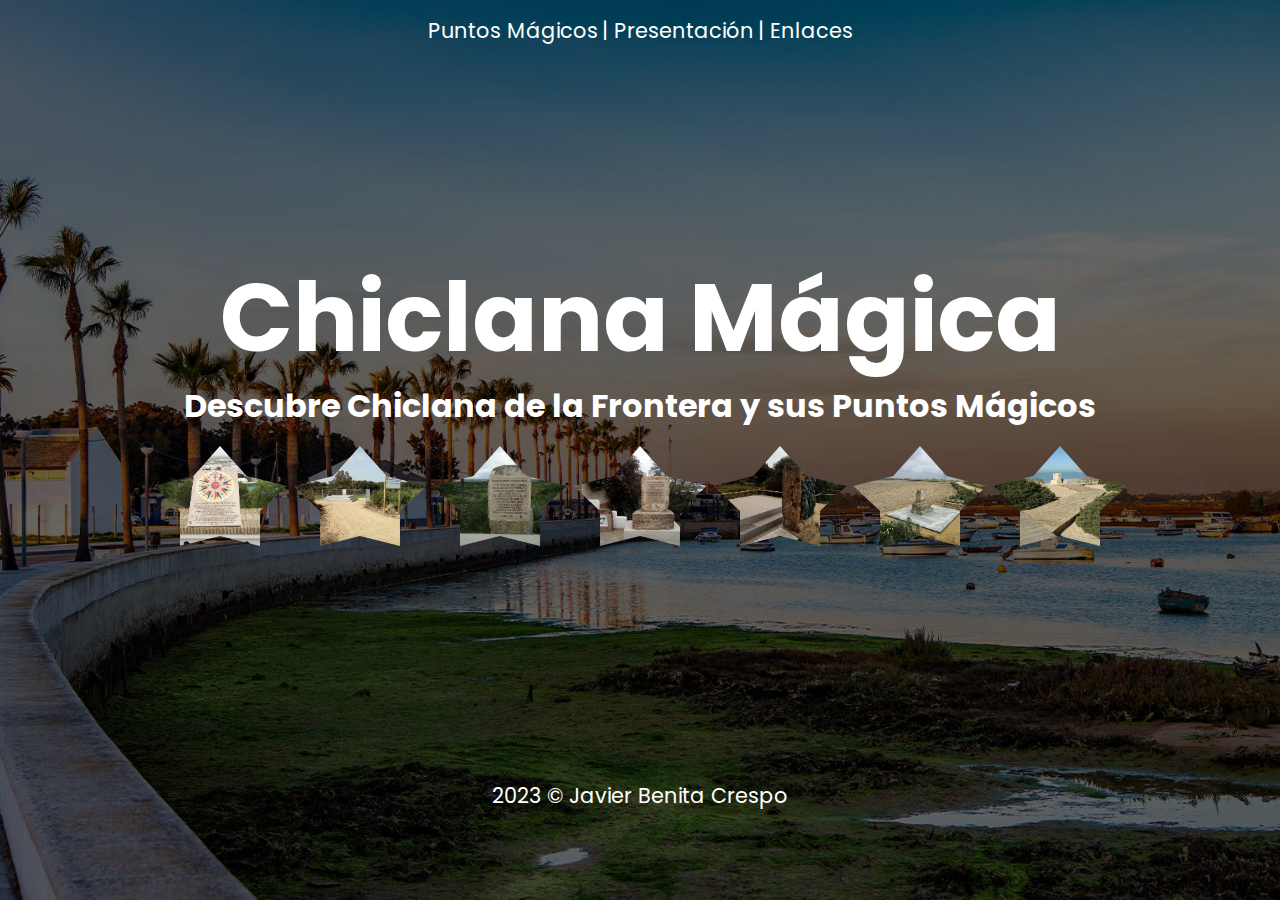
<file: src/index.html>
<!DOCTYPE html>
<html lang="es">

<head>
    <meta charset="UTF-8">
    <meta name="viewport" content="width=device-width, initial-scale=1.0">
    <title>Chiclana Mágica</title>
    <meta name="description" content="Descubre Chiclana de la Frontera y sus Puntos Mágicos.">
    <link rel="preconnect" href="https://fonts.googleapis.com">
    <link rel="preconnect" href="https://fonts.gstatic.com" crossorigin>
    <link
        href="https://fonts.googleapis.com/css2?family=Poppins:wght@400;700&family=Work+Sans:ital,wght@0,400;0,700;1,400;1,700&display=swap"
        rel="stylesheet">
    <link rel="stylesheet" href="styles.css">
    <script type="module" src="app.js"></script>
    <link rel="icon" href="img/favicon.png" type="image/png">
</head>

<body class="home">
    <header>
        <div class="container">
            <nav>
                <ul>
                    <li><a href="puntos-magicos.html">Puntos Mágicos</a></li>
                    <li><a href="presentacion.html">Presentación</a></li>
                    <li><a href="enlaces.html">Enlaces</a></li>
                </ul>
            </nav>
        </div>
    </header>
    <main>
        <div class="container">
            <h1>Chiclana Mágica</h1>
            <p>Descubre Chiclana de la Frontera y sus Puntos Mágicos</p>

            <div class="starsContainer">
                <div class="star"><a href="detalle.html"><img src="img/pm1.webp?width=100&height=100" class="imageclip" alt="Colina de Santa Ana"></a></div>
                <div class="star"><a href="detalle.html"><img src="img/pm2.webp?width=100&height=100" class="imageclip" alt="El Carrascal"></a></div>
                <div class="star"><a href="detalle.html"><img src="img/pm3.webp?width=100&height=100" class="imageclip" alt="La Espartosa"></a></div>
                <div class="star"><a href="detalle.html"><img src="img/pm4.webp?width=100&height=100" class="imageclip" alt="Las Salinas"></a></div>
                <div class="star"><a href="detalle.html"><img src="img/pm5.webp?width=100&height=100" class="imageclip" alt="Loma del Puerco"></a></div>
                <div class="star"><a href="detalle.html"><img src="img/pm6.webp?width=100&height=100" class="imageclip" alt="Miralamar"></a></div>
                <div class="star"><a href="detalle.html"><img src="img/pm7.webp?width=100&height=100" class="imageclip" alt="Templo de Hércules"></a></div>
            </div>
        </div>
    </main>
    <footer>
        <div class="container">
            <p>2023 &copy; Javier Benita Crespo</p>
        </div>
    </footer>
</body>

</html>
</file>
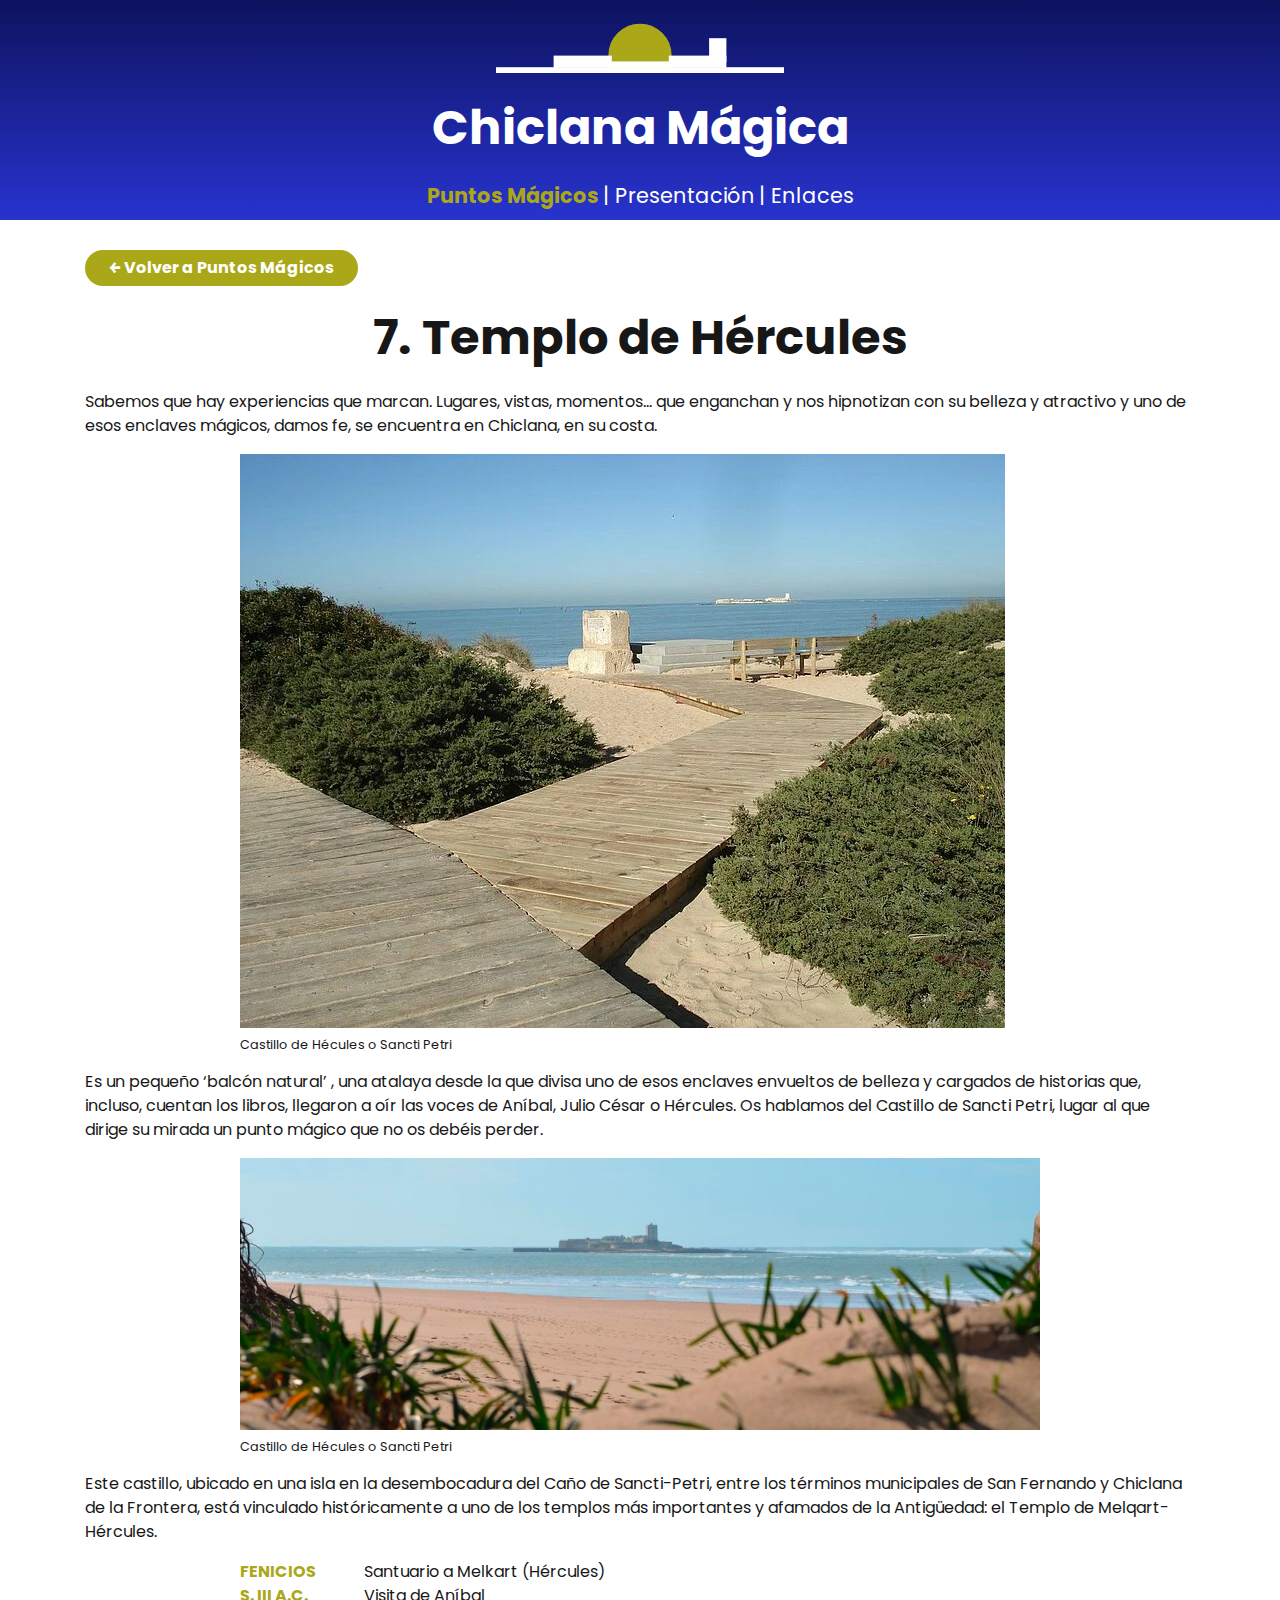
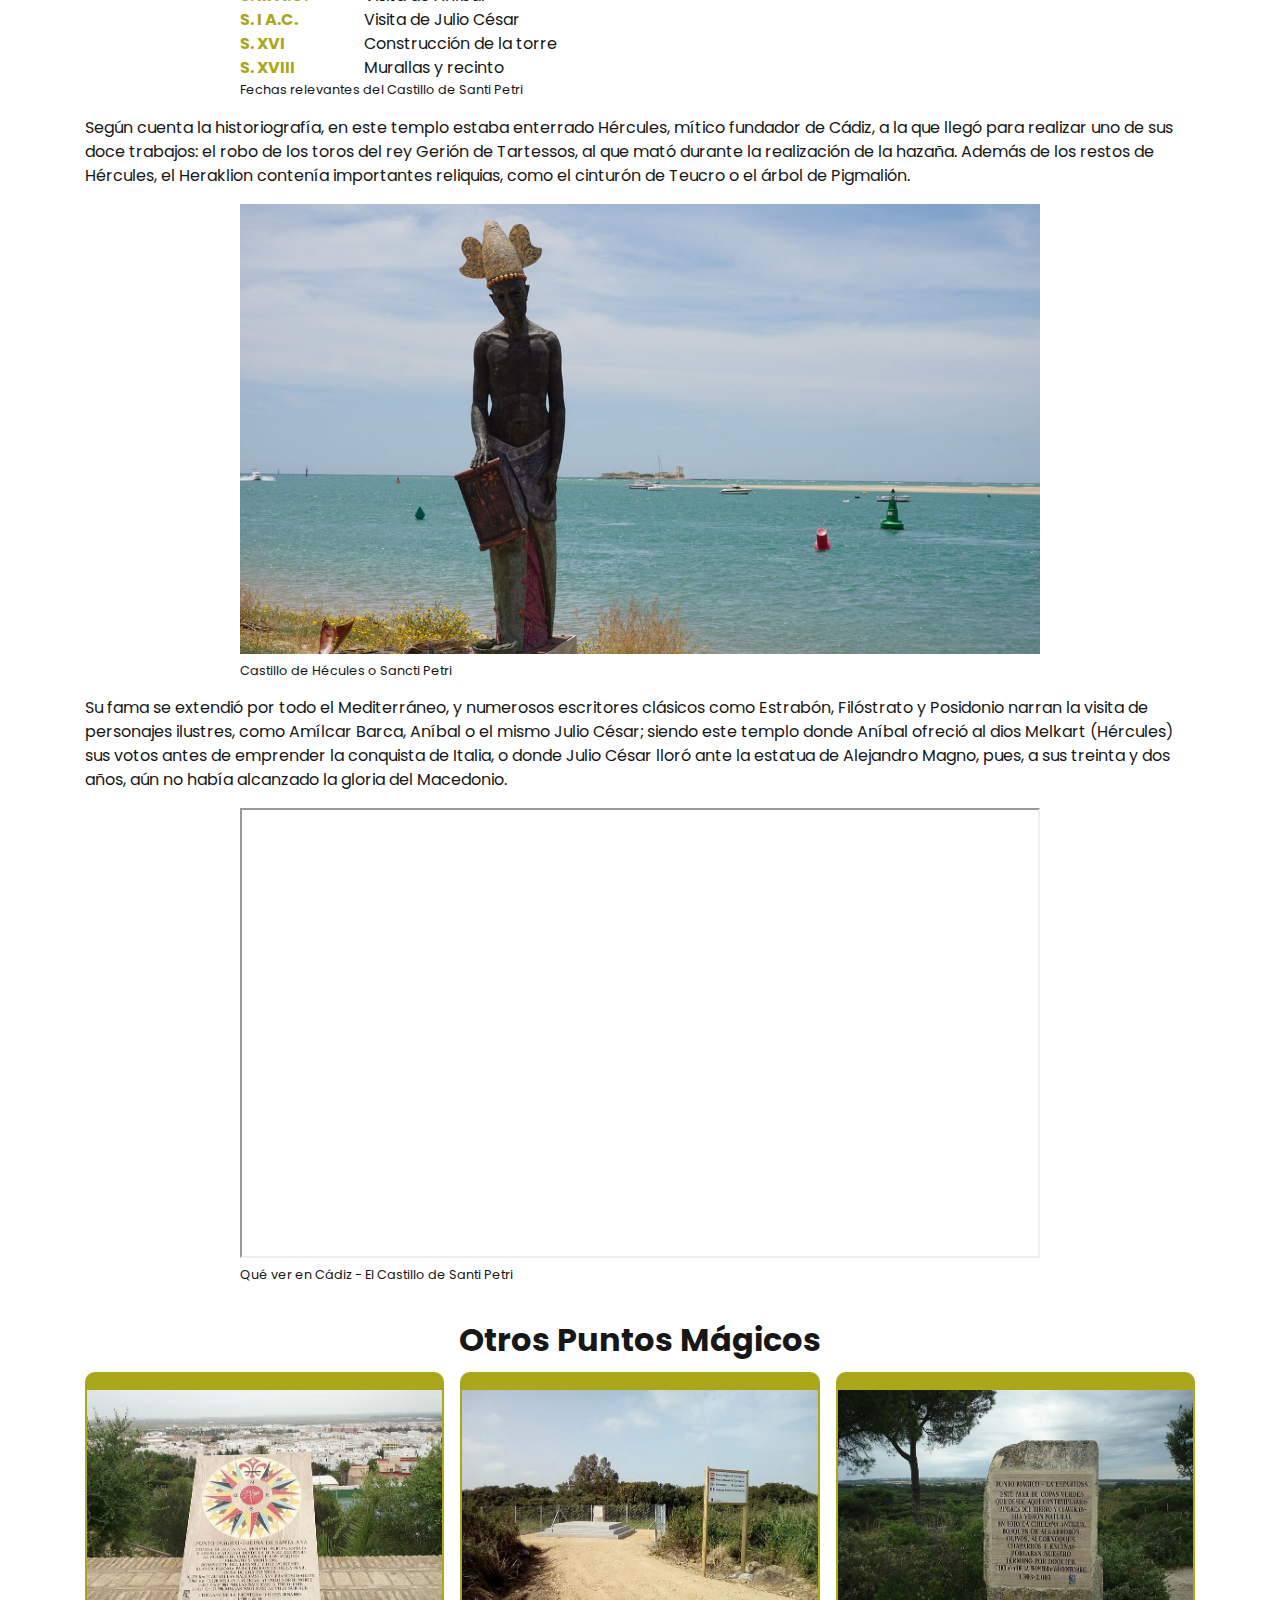
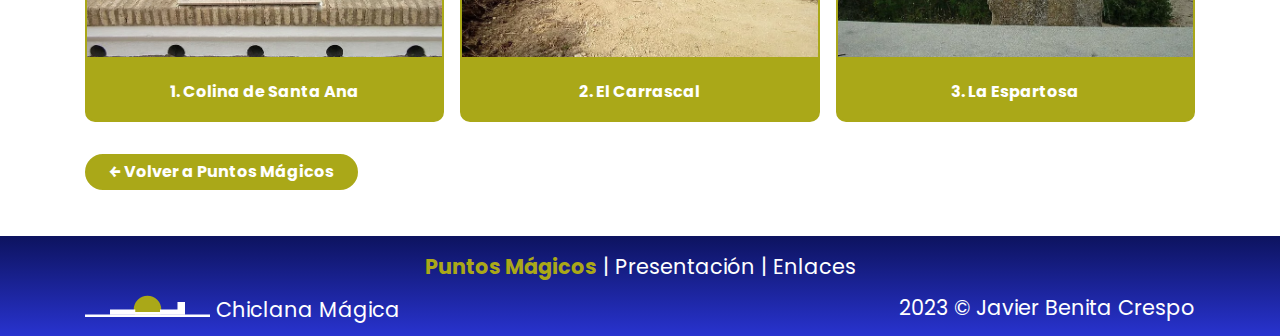
<file: src/detalle.html>
<!DOCTYPE html>
<html lang="es">

<head>
    <meta charset="UTF-8">
    <meta name="viewport" content="width=device-width, initial-scale=1.0">
    <title>Templo de Hércules</title>
    <meta name="description" content="Descubre Chiclana de la Frontera y sus Puntos Mágicos.">
    <link rel="preconnect" href="https://fonts.googleapis.com">
    <link rel="preconnect" href="https://fonts.gstatic.com" crossorigin>
    <link
        href="https://fonts.googleapis.com/css2?family=Poppins:wght@400;700&family=Work+Sans:ital,wght@0,400;0,700;1,400;1,700&display=swap"
        rel="stylesheet">
    <link rel="stylesheet" href="styles.css">
    <script type="module" src="app.js"></script>
    <link rel="icon" href="img/favicon.png" type="image/png">
</head>

<body class="detalle">
    <header>
        <div class="container">
            <h1>
                <a href="index.html">
                    <img src="img/logo.svg" class="logo" alt="Logo Chiclana Mágica">
                    Chiclana Mágica
                </a>
            </h1>
            <nav>
                <ul>
                    <li class="active"><a href="puntos-magicos.html">Puntos Mágicos</a></li>
                    <li><a href="presentacion.html">Presentación</a></li>
                    <li><a href="enlaces.html">Enlaces</a></li>
                </ul>
            </nav>
        </div>
    </header>
    <main>
        <div class="container">
            <div class="buttonContainer">
                <a class="button" href="puntos-magicos.html">&#8592; Volver a Puntos Mágicos</a>
            </div>
            <article>
                <h2 class="text-center">7. Templo de Hércules</h2>
                <p>Sabemos que hay experiencias que marcan. Lugares, vistas, momentos… que enganchan y nos hipnotizan
                    con su belleza y atractivo y uno de esos enclaves mágicos, damos fe, se encuentra en Chiclana, en su
                    costa.</p>
                <figure>
                    <img srcset="img/pm7.webp?width=400&height=300 400w
                            , img/pm7.webp?width=600&height=450 600w
                            , img/pm7.webp 765w" sizes="(max-width: 400px) 400px
                            , (max-width: 600px) 600px
                            , 765px" src="img/pm7.webp?as=jpg" alt="Templo de Hércules" class="img-adaptable">
                    <figcaption>
                        <p>Castillo de Hécules o Sancti Petri</p>
                    </figcaption>
                </figure>
                <p>Es un pequeño ‘balcón natural’ , una atalaya desde la que divisa uno de esos enclaves envueltos de
                    belleza y cargados de historias que, incluso, cuentan los libros, llegaron a oír las voces de
                    Aníbal, Julio César o Hércules. Os hablamos del Castillo de Sancti Petri, lugar al que dirige su
                    mirada un punto mágico que no os debéis perder.</p>
                <figure>
                    <picture>
                        <source media="(max-width: 599px)" srcset="img/detalle73_recorte.jpg?as=webp" />
                        <source media="(min-width: 600px)" srcset="img/detalle73.jpg?as=webp" />
                        <img src="img/detalle73.jpg" alt="Templo de Hércules" class="img-adaptable" />
                    </picture>
                    <figcaption>
                        <p>Castillo de Hécules o Sancti Petri</p>
                    </figcaption>
                </figure>
                <p>Este castillo, ubicado en una isla en la desembocadura del Caño de Sancti-Petri, entre los términos
                    municipales de San Fernando y Chiclana de la Frontera, está vinculado históricamente a uno de los
                    templos más importantes y afamados de la Antigüedad: el Templo de Melqart-Hércules.</p>
                <figure>
                    <ul>
                        <li>
                            <span class="epoca">FENICIOS</span>
                            Santuario a Melkart (Hércules)
                        </li>
                        <li>
                            <span class="epoca">S. III A.C.</span>
                            Visita de Aníbal
                        </li>
                        <li>
                            <span class="epoca">S. I A.C.</span>
                            Visita de Julio César
                        </li>
                        <li>
                            <span class="epoca">S. XVI</span>
                            Construcción de la torre
                        </li>
                        <li>
                            <span class="epoca">S. XVIII</span>
                            Murallas y recinto
                        </li>
                    </ul>
                    <figcaption>
                        <p>Fechas relevantes del Castillo de Santi Petri</p>
                    </figcaption>
                </figure>
                <p>Según cuenta la historiografía, en este templo estaba enterrado Hércules, mítico fundador de Cádiz, a
                    la que llegó para realizar uno de sus doce trabajos: el robo de los toros del rey Gerión de
                    Tartessos, al que mató durante la realización de la hazaña. Además de los restos de Hércules, el
                    Heraklion contenía importantes reliquias, como el cinturón de Teucro o el árbol de Pigmalión.</p>
                <figure>
                    <img srcset="
                            img/detalle71.jpg?as=webp&width=800&height=450
                            , img/detalle71.jpg?as=webp&width=1000&height=562 1.5x
                            , img/detalle71.jpg?as=webp 2x" src="img/detalle71.jpg" alt="Templo de Hércules"
                        class="img-adaptable">
                    <figcaption>
                        <p>Castillo de Hécules o Sancti Petri</p>
                    </figcaption>
                </figure>
                <p>Su fama se extendió por todo el Mediterráneo, y numerosos escritores clásicos como Estrabón,
                    Filóstrato y Posidonio narran la visita de personajes ilustres, como Amílcar Barca, Aníbal o el
                    mismo Julio César; siendo este templo donde Aníbal ofreció al dios Melkart (Hércules) sus votos
                    antes de emprender la conquista de Italia, o donde Julio César lloró ante la estatua de Alejandro
                    Magno, pues, a sus treinta y dos años, aún no había alcanzado la gloria del Macedonio.</p>
                <figure>
                    <div class="video-adaptable">
                        <iframe width="560" height="315" src="https://www.youtube.com/embed/HbsMl8CpQZ8"
                            title="YouTube video player"
                            allow="accelerometer; autoplay; clipboard-write; encrypted-media; gyroscope; picture-in-picture"
                            allowfullscreen class="video-adaptable-item"></iframe>
                    </div>
                    <figcaption>
                        <p>Qué ver en Cádiz - El Castillo de Santi Petri</p>
                    </figcaption>
                </figure>
            </article>

            <h3 class="text-center">Otros Puntos Mágicos</h3>
            <div class="multicard">
                <a class="card cardbutton" href="#">
                    <div>
                        <img src="img/pm1.webp?width=360&height=270" alt="Colina de Santa Ana" class="img-adaptable">
                    </div>
                    <div>
                        <h4>1. Colina de Santa Ana</h4>
                    </div>
                </a>
                <a class="card cardbutton" href="#">
                    <div>
                        <img src="img/pm2.webp?width=360&height=270" alt="El Carrascal" class="img-adaptable">
                    </div>
                    <div>
                        <h4>2. El Carrascal</h4>
                    </div>
                </a>
                <a class="card cardbutton" href="#">
                    <div>
                        <img src="img/pm3.webp?width=360&height=270" alt="La Espartosa" class="img-adaptable">
                    </div>
                    <div>
                        <h4>3. La Espartosa</h4>
                    </div>
                </a>
            </div>
            <div class="buttonContainer">
                <a class="button" href="puntos-magicos.html">&#8592; Volver a Puntos Mágicos</a>
            </div>
        </div>
    </main>
    <footer>
        <div class="container">
            <nav>
                <ul>
                    <li class="active"><a href="puntos-magicos.html">Puntos Mágicos</a></li>
                    <li><a href="presentacion.html">Presentación</a></li>
                    <li><a href="enlaces.html">Enlaces</a></li>
                </ul>
            </nav>
            <div class="footerContainer">
                <div>
                    <a href="index.html">
                        <img src="img/logo.svg" class="logo" alt="Logo Chiclana Mágica">
                        Chiclana Mágica
                    </a>
                </div>
                <div>2023 &copy; Javier Benita Crespo</div>
            </div>
        </div>
    </footer>
</body>

</html>
</file>
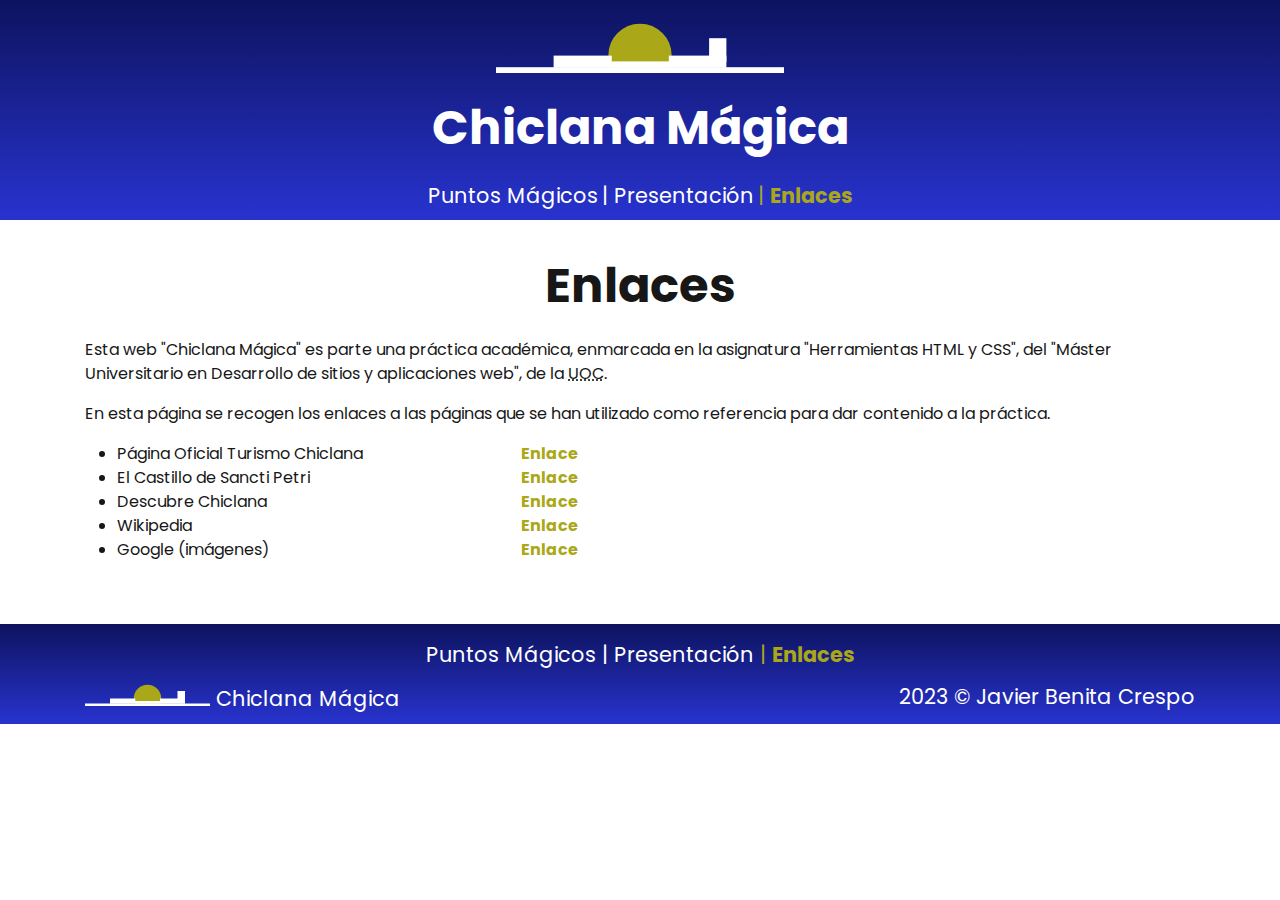
<file: src/enlaces.html>
<!DOCTYPE html>
<html lang="es">
  <head>
    <meta charset="UTF-8">
    <meta name="viewport" content="width=device-width, initial-scale=1.0">
    <title>Enlaces</title>
    <meta name="description" content="Descubre Chiclana de la Frontera y sus Puntos Mágicos.">
    <link rel="preconnect" href="https://fonts.googleapis.com">
    <link rel="preconnect" href="https://fonts.gstatic.com" crossorigin>
    <link href="https://fonts.googleapis.com/css2?family=Poppins:wght@400;700&family=Work+Sans:ital,wght@0,400;0,700;1,400;1,700&display=swap" rel="stylesheet">
    <link rel="stylesheet" href="styles.css">
    <script type="module" src="app.js"></script>
    <link rel="icon" href="img/favicon.png" type="image/png">
  </head>
  <body class="enlaces">
    <header>
        <div class="container">
            <h1>
                <a href="index.html">
                    <img src="img/logo.svg" class="logo" alt="Logo Chiclana Mágica">
                    Chiclana Mágica
                </a>
            </h1>
            <nav>
                <ul>
                    <li><a href="puntos-magicos.html">Puntos Mágicos</a></li>
                    <li><a href="presentacion.html">Presentación</a></li>
                    <li class="active"><a href="enlaces.html">Enlaces</a></li>
                </ul>
            </nav>
        </div>
    </header>
    <main>
        <div class="container">
            <article>
                <h2 class="text-center">Enlaces</h2>
                <p>Esta web "Chiclana Mágica" es parte una práctica académica, enmarcada en la asignatura "Herramientas HTML y CSS", del "Máster Universitario en Desarrollo de sitios y aplicaciones web", de la <abbr title="Universitat Oberta de Catalunya" lang="ca">UOC</abbr>.</p>
                <p>En esta página se recogen los enlaces a las páginas que se han utilizado como referencia para dar contenido a la práctica.</p>
                <ul>
                    <li>
                        <span>Página Oficial Turismo Chiclana</span>
                        <a class="contrastLink" target="_blank" href="https://turismo.chiclana.es/arte-y-cultura/puntos-magicos/">Enlace</a>
                    </li>
                    <li>
                        <span>El Castillo de Sancti Petri</span>
                        <a class="contrastLink" target="_blank" href="https://elcastillodesanctipetri.com/el-castillo/">Enlace</a>
                    </li>
                    <li>
                        <span>Descubre Chiclana</span>
                        <a class="contrastLink" target="_blank" href="https://www.descubrechiclana.com/2019/05/25/los-7-puntos-magicos-de-chiclana/">Enlace</a>
                    </li>
                    <li>
                        <span>Wikipedia</span>
                        <a class="contrastLink" target="_blank" href="https://es.wikipedia.org/wiki/Chiclana_de_la_Frontera">Enlace</a>
                    </li>
                    <li>
                        <span>Google (imágenes)</span>
                        <a class="contrastLink" target="_blank" href="https://www.google.com/search?q=chiclana+de+la+frontera+puntos+m%C3%A1gicos&sxsrf=APwXEdeLFNmfkMm7kvtzNttQS1915wUiyw:1680127325581&source=lnms&tbm=isch&sa=X&ved=2ahUKEwiboqyDkoL-AhXnU6QEHd9dBt4Q_AUoAXoECAIQAw&biw=1465&bih=927&dpr=1">Enlace</a>
                    </li>
                </ul>
            </article>

        </div>
    </main>
    <footer>
        <div class="container">
            <nav>
                <ul>
                    <li><a href="puntos-magicos.html">Puntos Mágicos</a></li>
                    <li><a href="presentacion.html">Presentación</a></li>
                    <li class="active"><a href="enlaces.html">Enlaces</a></li>
                </ul>
            </nav>
            <div class="footerContainer">
                <div>
                    <a href="index.html">
                        <img src="img/logo.svg" class="logo" alt="Logo Chiclana Mágica">
                        Chiclana Mágica
                    </a>
                </div>
                <div>2023 &copy; Javier Benita Crespo</div>
            </div>
        </div>
    </footer>
  </body>
</html>
</file>
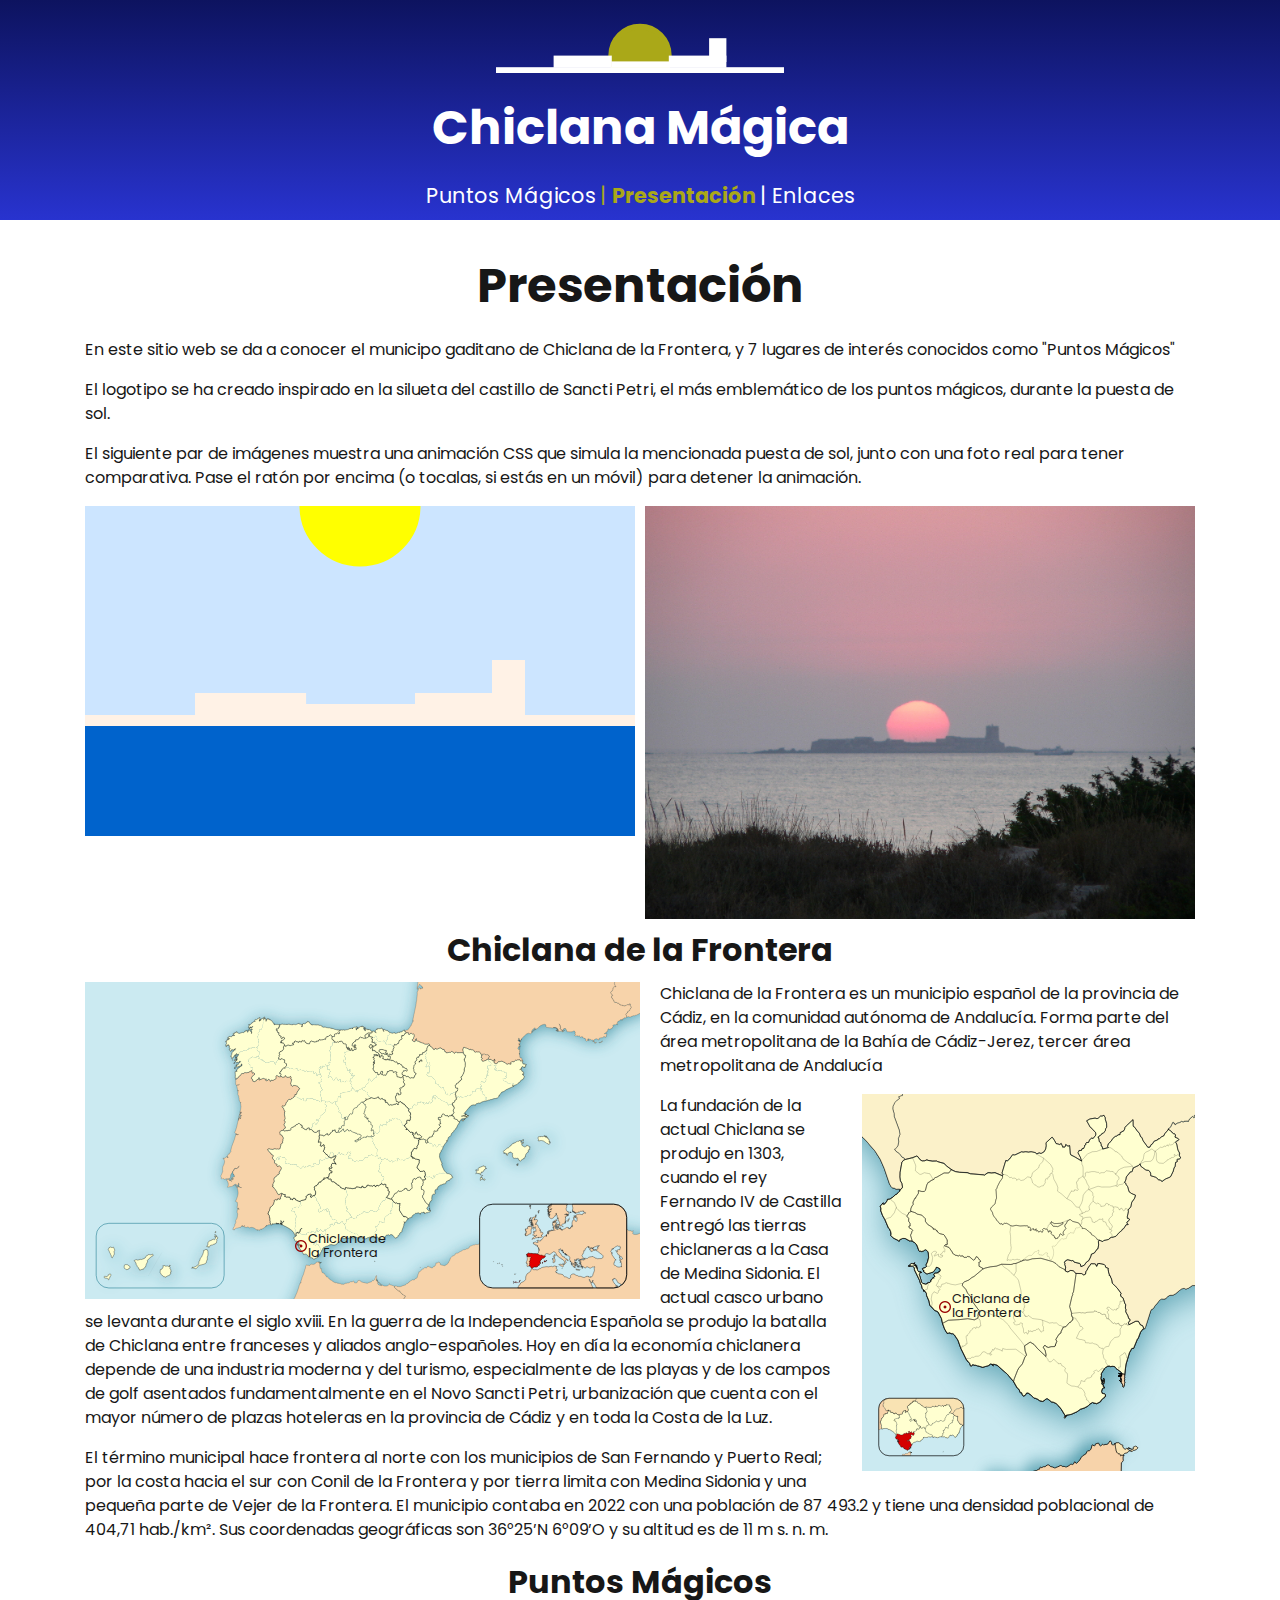
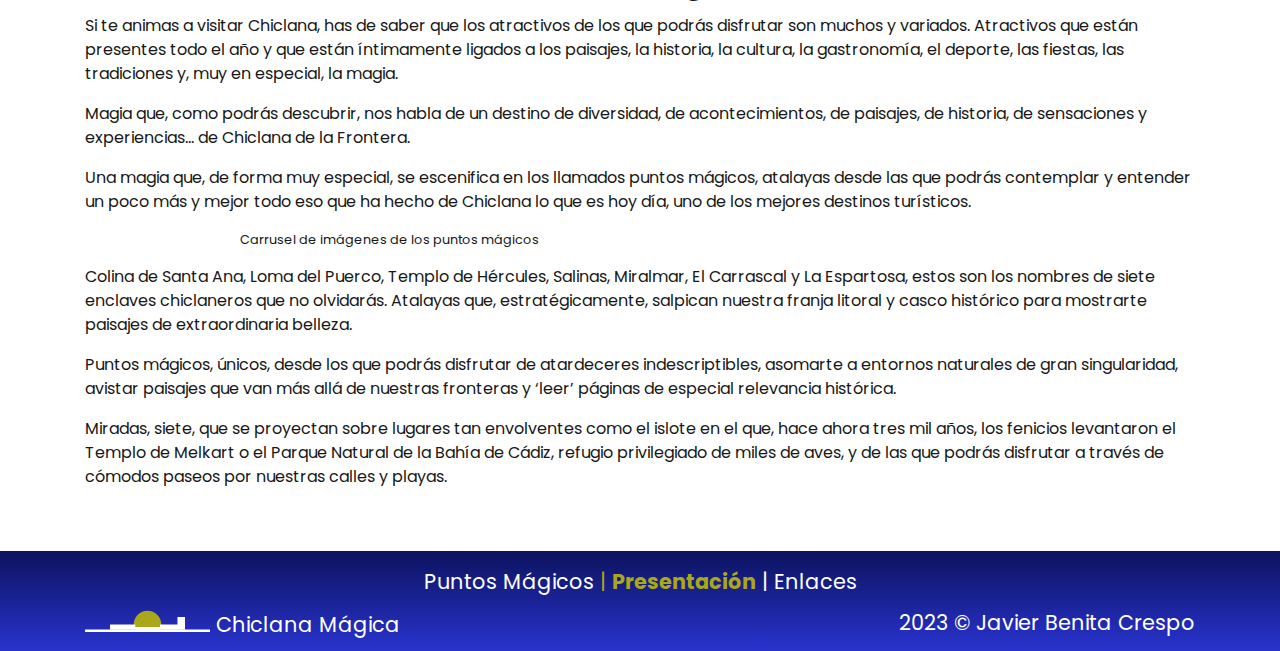
<file: src/presentacion.html>
<!DOCTYPE html>
<html lang="es">
  <head>
    <meta charset="UTF-8">
    <meta name="viewport" content="width=device-width, initial-scale=1.0">
    <title>Presentación - Chiclana Mágica</title>
    <meta name="description" content="Descubre Chiclana de la Frontera y sus Puntos Mágicos.">
    <link rel="preconnect" href="https://fonts.googleapis.com">
    <link rel="preconnect" href="https://fonts.gstatic.com" crossorigin>
    <link href="https://fonts.googleapis.com/css2?family=Poppins:wght@400;700&family=Work+Sans:ital,wght@0,400;0,700;1,400;1,700&display=swap" rel="stylesheet">
    <link rel="stylesheet" href="styles.css">
    <script type="module" src="app.js"></script>
    <link rel="icon" href="img/favicon.png" type="image/png">
  </head>
  <body class="presentacion">
    <header>
        <div class="container">
            <h1>
                <a href="index.html">
                    <img src="img/logo.svg" class="logo" alt="Logo Chiclana Mágica">
                    Chiclana Mágica
                </a>
            </h1>
            <nav>
                <ul>
                    <li><a href="puntos-magicos.html">Puntos Mágicos</a></li>
                    <li class="active"><a href="presentacion.html">Presentación</a></li>
                    <li><a href="enlaces.html">Enlaces</a></li>
                </ul>
            </nav>
        </div>
    </header>
    <main>
        <div class="container">
            <article>
                <h2 class="text-center">Presentación</h2>
                <p>En este sitio web se da a conocer el municipo gaditano de Chiclana de la Frontera, y 7 lugares de interés conocidos como "Puntos Mágicos"</p>
                <p>El logotipo se ha creado inspirado en la silueta del castillo de Sancti Petri, el más emblemático de los puntos mágicos, durante la puesta de sol.</p>
                <p>
                    El siguiente par de imágenes muestra una animación CSS que simula la mencionada puesta de sol, junto con una foto real para tener comparativa.
                    Pase el ratón por encima (o tocalas, si estás en un móvil) para detener la animación.
                </p>

                <div class="sunsetsContainer">
                    <div class="sunset">
                        <svg viewBox="0 0 500 300" xmlns="http://www.w3.org/2000/svg">
                            <rect id="cielo" x="0" y="0" width="500" height="300" fill="#cce5ff"></rect>
                            <circle id="sol" r="50" cx="250" cy="0" fill="#ffff00" stroke="#ffff00" stroke-width="10"/>
                            <rect id="mar" x="0" y="200" width="500" height="100" fill="#0063cc"></rect>                        
                            <rect id="castillo" x="0" y="190" width="500" height="10" fill="#fff2e6"></rect>
                            <rect id="castillo" x="100" y="170" width="101" height="21" fill="#fff2e6"></rect>
                            <rect id="castillo" x="200" y="180" width="101" height="11" fill="#fff2e6"></rect>
                            <rect id="castillo" x="300" y="170" width="100" height="21" fill="#fff2e6"></rect>
                            <rect id="castillo" x="370" y="140" width="30" height="41" fill="#fff2e6"></rect>
                        </svg>
                    </div>
                    <div class="sunset">
                        <img 
                            srcset="img/detalle75.jpg?as=webp&width=600&height=360 600w
                                , img/detalle75.jpg?as=webp&width=800&height=480 800w
                                , img/detalle75.jpg?as=webp&width=1000&height=600 1000w"
                            sizes="(max-width: 600px) 600px
                                , (max-width: 800px) 800px
                                , 1000px"
                            src="img/detalle75.jpg?width=1000&height=600" 
                            alt="Puesta de sol en el Castillo de Sancti Petri" 
                            class="img-adaptable"
                        >
                    </div>
                </div>

                <h3 class="text-center">Chiclana de la Frontera</h3>
                <div class="floatLeft">
                    <img class="img-adaptable" src="img/P1.svg" alt="Mapa de España">
                    <div class="mapMark1">
                        <div class="mapMarkPointer">
                            <img alt="Chiclana de la Frontera" src="img/mapMark.webp" width="12" height="12">
                        </div>
                        <div class="mapMarkText">
                            <span>Chiclana de la Frontera</span>
                        </div>
                    </div>
                </div>
                <p>Chiclana de la Frontera es un municipio español de la provincia de Cádiz, en la comunidad autónoma de Andalucía. Forma parte del área metropolitana de la Bahía de Cádiz-Jerez, tercer área metropolitana de Andalucía</p>
                <div class="floatRight">
                    <img class="img-adaptable" src="img/P2.svg" alt="Mapa de la provincia de Cádiz">
                    <div class="mapMark2">
                        <div class="mapMarkPointer">
                            <img alt="Chiclana de la Frontera" src="img/mapMark.webp" width="12" height="12">
                        </div>
                        <div class="mapMarkText">
                            <span>Chiclana de la Frontera</span>
                        </div>
                    </div>
                </div>
                <p>La fundación de la actual Chiclana se produjo en 1303, cuando el rey Fernando IV de Castilla entregó las tierras chiclaneras a la Casa de Medina Sidonia. El actual casco urbano se levanta durante el siglo xviii. En la guerra de la Independencia Española se produjo la batalla de Chiclana entre franceses y aliados anglo-españoles. Hoy en día la economía chiclanera depende de una industria moderna y del turismo, especialmente de las playas y de los campos de golf asentados fundamentalmente en el Novo Sancti Petri, urbanización que cuenta con el mayor número de plazas hoteleras en la provincia de Cádiz y en toda la Costa de la Luz.</p>
                <p>El término municipal hace frontera al norte con los municipios de San Fernando y Puerto Real; por la costa hacia el sur con Conil de la Frontera y por tierra limita con Medina Sidonia y una pequeña parte de Vejer de la Frontera. El municipio contaba en 2022 con una población de 87 493.2​ y tiene una densidad poblacional de 404,71 hab./km². Sus coordenadas geográficas son 36°25′N 6°09′O y su altitud es de 11 m s. n. m.</p>

                <h3 class="text-center">Puntos Mágicos</h3>
                <p>Si te animas a visitar Chiclana, has de saber que los atractivos de los que podrás disfrutar son muchos y variados. Atractivos que están presentes todo el año y que están íntimamente ligados a los paisajes, la historia, la cultura, la gastronomía, el deporte, las fiestas, las tradiciones y, muy en especial, la magia.</p>
                <p>Magia que, como podrás descubrir, nos habla de un destino de diversidad, de acontecimientos, de paisajes, de historia, de sensaciones y experiencias… de Chiclana de la Frontera.</p>
                <p>Una magia que, de forma muy especial, se escenifica en los llamados puntos mágicos, atalayas desde las que podrás contemplar y entender un poco más y mejor todo eso que ha hecho de Chiclana lo que es hoy día, uno de los mejores destinos turísticos.</p>
                
                <figure>
                    <div class="carousel">
                        <img class="carousel-img" src="img/pm1.webp" alt="Colina de Santa Ana">
                        <img class="carousel-img" src="img/pm2.webp" alt="El Carrascal">
                        <img class="carousel-img" src="img/pm3.webp" alt="La Espartosa">
                        <img class="carousel-img" src="img/pm4.webp" alt="Las Salinas">
                        <img class="carousel-img" src="img/pm5.webp" alt="Loma del Puerco">
                        <img class="carousel-img" src="img/pm6.webp" alt="Miralamar">
                        <img class="carousel-img" src="img/pm7.webp" alt="Templo de Hércules">
                    </div>
                    <figcaption>
                        <p>Carrusel de imágenes de los puntos mágicos</p>
                    </figcaption>
                </figure>

                <p>Colina de Santa Ana, Loma del Puerco, Templo de Hércules, Salinas, Miralmar, El Carrascal y La Espartosa, estos son los nombres de siete enclaves chiclaneros que no olvidarás. Atalayas que, estratégicamente, salpican nuestra franja litoral y casco histórico para mostrarte paisajes de extraordinaria belleza.</p>
                <p>Puntos mágicos, únicos, desde los que podrás disfrutar de atardeceres indescriptibles, asomarte a entornos naturales de gran singularidad, avistar paisajes que van más allá de nuestras fronteras y ‘leer’ páginas de especial relevancia histórica.</p>
                <p>Miradas, siete, que se proyectan sobre lugares tan envolventes como el islote en el que, hace ahora tres mil años, los fenicios levantaron el Templo de Melkart o el Parque Natural de la Bahía de Cádiz, refugio privilegiado de miles de aves, y de las que podrás disfrutar a través de cómodos paseos por nuestras calles y playas.</p>
                
            </article>

        </div>
    </main>
    <footer>
        <div class="container">
            <nav>
                <ul>
                    <li><a href="puntos-magicos.html">Puntos Mágicos</a></li>
                    <li class="active"><a href="presentacion.html">Presentación</a></li>
                    <li><a href="enlaces.html">Enlaces</a></li>
                </ul>
            </nav>
            <div class="footerContainer">
                <div>
                    <a href="index.html">
                        <img src="img/logo.svg" class="logo" alt="Logo Chiclana Mágica">
                        Chiclana Mágica
                    </a>
                </div>
                <div>2023 &copy; Javier Benita Crespo</div>
            </div>
        </div>
    </footer>
  </body>
</html>
</file>
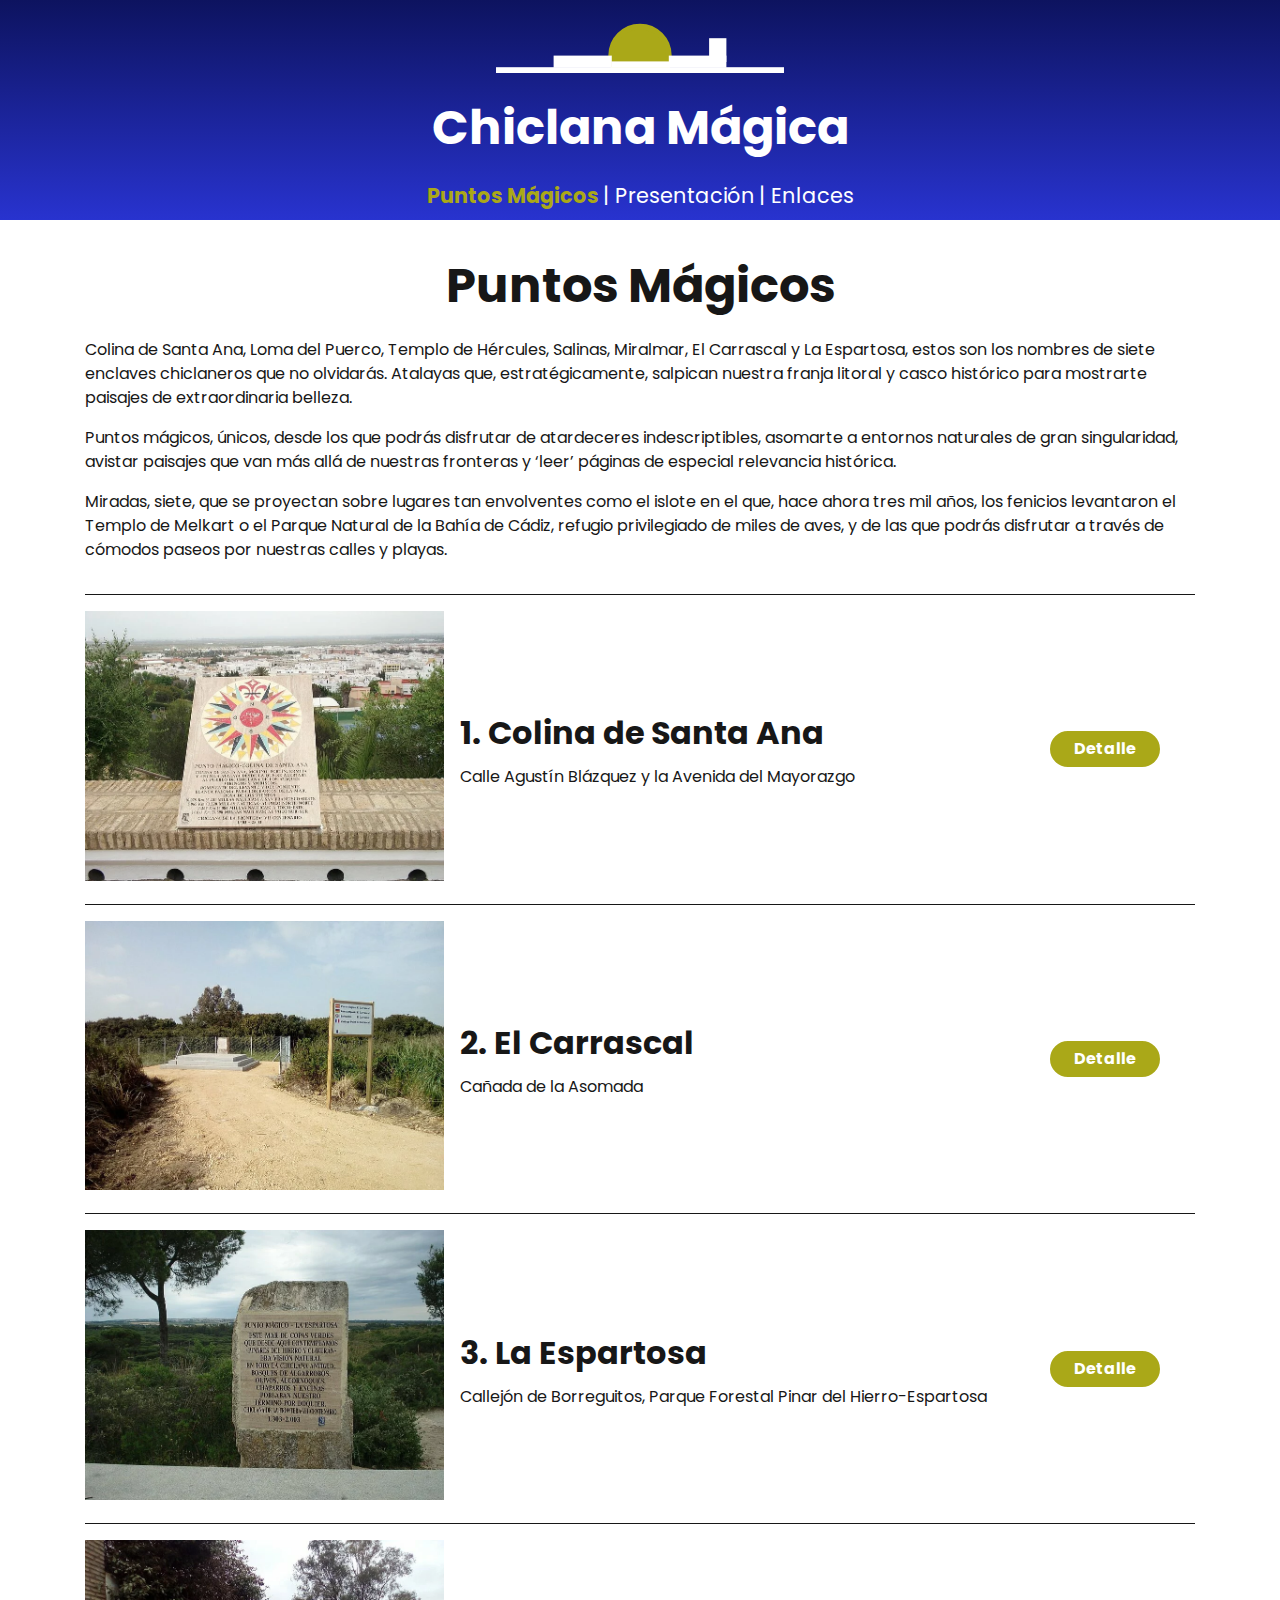
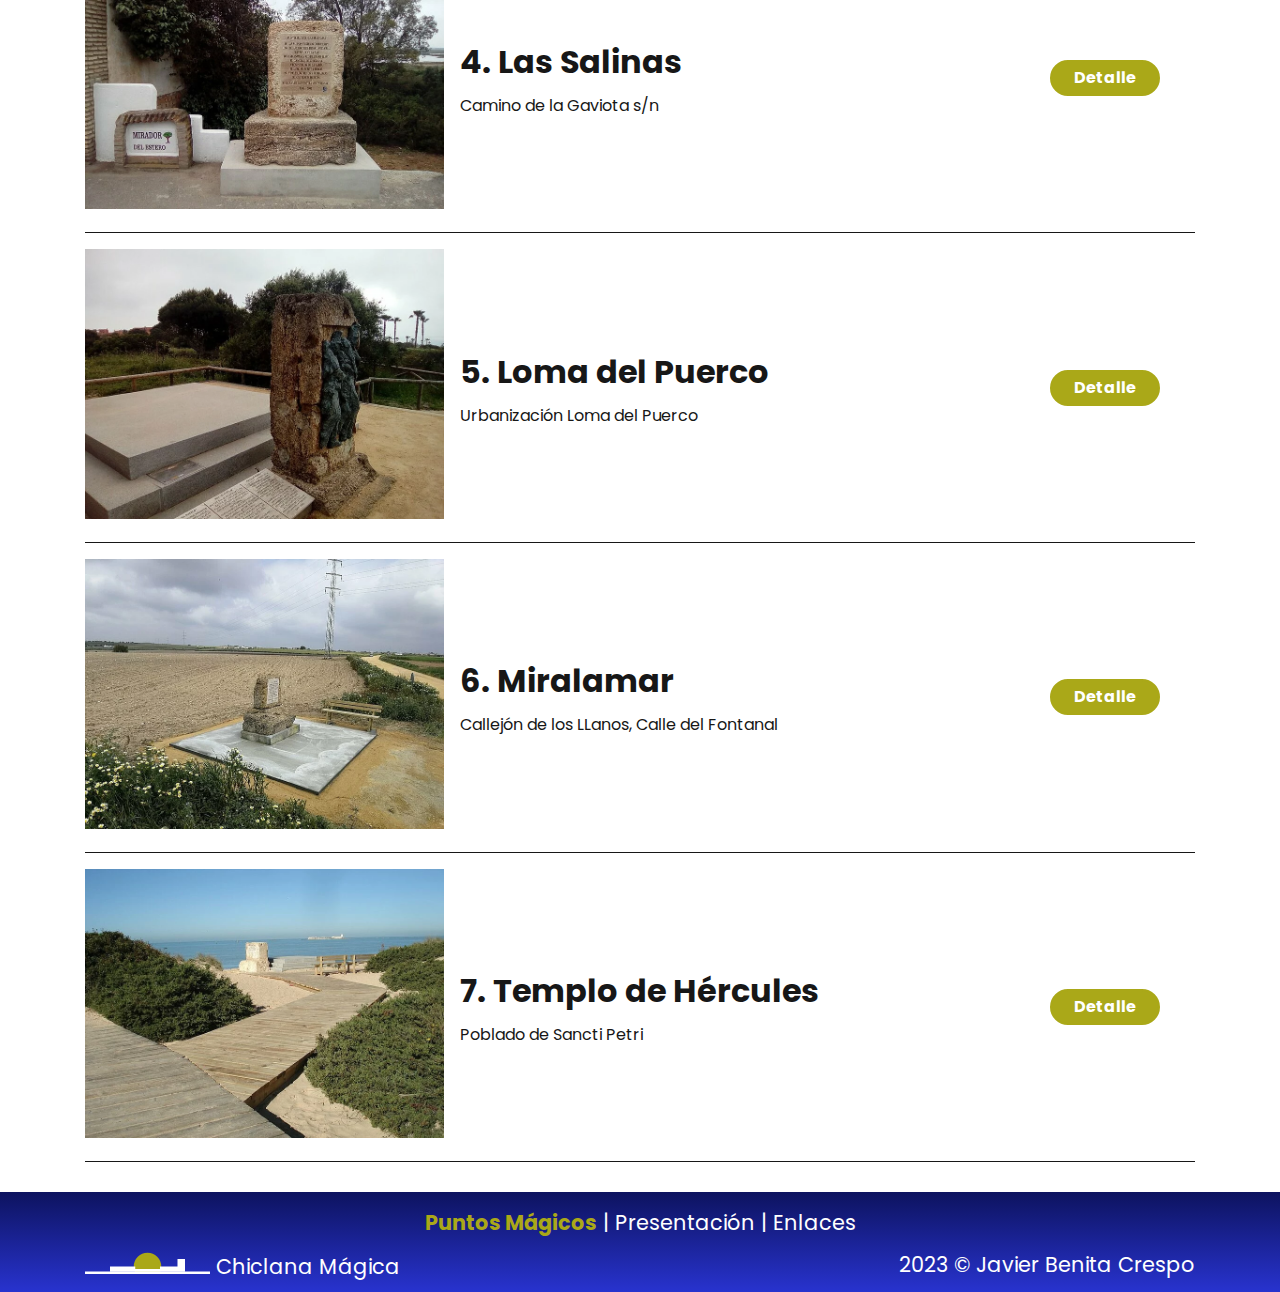
<file: src/puntos-magicos.html>
<!DOCTYPE html>
<html lang="es">
  <head>
      <meta charset="UTF-8">
      <meta name="viewport" content="width=device-width, initial-scale=1.0">
      <title>Puntos Mágicos</title>
      <meta name="description" content="Descubre Chiclana de la Frontera y sus Puntos Mágicos.">
      <link rel="preconnect" href="https://fonts.googleapis.com">
      <link rel="preconnect" href="https://fonts.gstatic.com" crossorigin>
      <link href="https://fonts.googleapis.com/css2?family=Poppins:wght@400;700&family=Work+Sans:ital,wght@0,400;0,700;1,400;1,700&display=swap" rel="stylesheet">
      <link rel="stylesheet" href="styles.css">
      <script type="module" src="app.js"></script>
      <link rel="icon" href="img/favicon.png" type="image/png">
  </head>
  <body class="puntos">
    <header>
        <div class="container">
            <h1>
                <a href="index.html">
                    <img src="img/logo.svg" class="logo" alt="Logo Chiclana Mágica">
                    Chiclana Mágica
                </a>
            </h1>
            <nav>
                <ul>
                    <li class="active"><a href="puntos-magicos.html">Puntos Mágicos</a></li>
                    <li><a href="presentacion.html">Presentación</a></li>
                    <li><a href="enlaces.html">Enlaces</a></li>
                </ul>
            </nav>
        </div>
    </header>
    <main>
        <div class="container">
            <h2 class="text-center">Puntos Mágicos</h2>
            <p>Colina de Santa Ana, Loma del Puerco, Templo de Hércules, Salinas, Miralmar, El Carrascal y La Espartosa, estos son los nombres de siete enclaves chiclaneros que no olvidarás. Atalayas que, estratégicamente, salpican nuestra franja litoral y casco histórico para mostrarte paisajes de extraordinaria belleza.</p>
            <p>Puntos mágicos, únicos, desde los que podrás disfrutar de atardeceres indescriptibles, asomarte a entornos naturales de gran singularidad, avistar paisajes que van más allá de nuestras fronteras y ‘leer’ páginas de especial relevancia histórica.</p>
            <p>Miradas, siete, que se proyectan sobre lugares tan envolventes como el islote en el que, hace ahora tres mil años, los fenicios levantaron el Templo de Melkart o el Parque Natural de la Bahía de Cádiz, refugio privilegiado de miles de aves, y de las que podrás disfrutar a través de cómodos paseos por nuestras calles y playas.</p>
            <div class="pmcard">
                <div>
                    <img src="img/pm1.webp?width=432&height=324" alt="Colina de Santa Ana" class="img-adaptable">
                </div>
                <div>
                    <h3>1. Colina de Santa Ana</h3>
                    <p>Calle Agustín Blázquez y la Avenida del Mayorazgo</p>
                </div>
                <div>
                    <a class="button" href="detalle.html">Detalle</a>
                </div>
            </div>
            <div class="pmcard">
                <div>
                    <img src="img/pm2.webp?width=432&height=324" alt="El Carrascal" class="img-adaptable">
                </div>
                <div>
                    <h3>2. El Carrascal</h3>
                    <p>Cañada de la Asomada</p>
                </div>
                <div>
                    <a class="button" href="detalle.html">Detalle</a>
                </div>
            </div>
            <div class="pmcard">
                <div>
                    <img src="img/pm3.webp?width=432&height=324" alt="La Espartosa" class="img-adaptable">
                </div>
                <div>
                    <h3>3. La Espartosa</h3>
                    <p>Callejón de Borreguitos, Parque Forestal Pinar del Hierro-Espartosa</p>
                </div>
                <div>
                    <a class="button" href="detalle.html">Detalle</a>
                </div>
            </div>
            <div class="pmcard">
                <div>
                    <img src="img/pm4.webp?width=432&height=324" alt="Las Salinas" class="img-adaptable">
                </div>
                <div>
                    <h3>4. Las Salinas</h3>
                    <p>Camino de la Gaviota s/n</p>
                </div>
                <div>
                    <a class="button" href="detalle.html">Detalle</a>
                </div>
            </div>
            <div class="pmcard">
                <div>
                    <img src="img/pm5.webp?width=432&height=324" alt="Loma del Puerco" class="img-adaptable">
                </div>
                <div>
                    <h3>5. Loma del Puerco</h3>
                    <p>Urbanización Loma del Puerco</p>
                </div>
                <div>
                    <a class="button" href="detalle.html">Detalle</a>
                </div>
            </div>
            <div class="pmcard">
                <div>
                    <img src="img/pm6.webp?width=432&height=324" alt="Miralamar" class="img-adaptable">
                </div>
                <div>
                    <h3>6. Miralamar</h3>
                    <p>Callejón de los LLanos, Calle del Fontanal</p>
                </div>
                <div>
                    <a class="button" href="detalle.html">Detalle</a>
                </div>
            </div>
            <div class="pmcard">
                <div>
                    <img src="img/pm7.webp?width=432&height=324" alt="Templo de Hércules" class="img-adaptable">
                </div>
                <div>
                    <h3>7. Templo de Hércules</h3>
                    <p>Poblado de Sancti Petri</p>
                </div>
                <div>
                    <a class="button" href="detalle.html">Detalle</a>
                </div>
            </div>
        </div>
    </main>
    <footer>
        <div class="container">
            <nav>
                <ul>
                    <li class="active"><a href="puntos-magicos.html">Puntos Mágicos</a></li>
                    <li><a href="presentacion.html">Presentación</a></li>
                    <li><a href="enlaces.html">Enlaces</a></li>
                </ul>
            </nav>
            <div class="footerContainer">
                <div>
                    <a href="index.html">
                        <img src="img/logo.svg" class="logo" alt="Logo Chiclana Mágica">
                        Chiclana Mágica
                    </a>
                </div>
                <div>2023 &copy; Javier Benita Crespo</div>
            </div>
        </div>
    </footer>
  </body>
</html>
</file>
<file: src/styles.css>
/* COMUN */

:root {
  --text-color1: rgb(23, 23, 23);
  --text-color2: rgb(255, 255, 255);
  --contrast-color: rgb(170, 168, 24);
  --bg-color: rgb(13, 19, 95);
  --bg-color2: rgb(40, 51, 207);
}

* {
  margin: 0;
  padding: 0;
  box-sizing: border-box;
}

body {
  font-family: 'Poppins', 'Work Sans', sans-serif;
  font-weight: 400;
  color: var(--text-color1);
  line-height: 1.5;
  font-size: 1rem;
}

@media (max-width: 600px) {
  body {
    font-size: 0.8rem;
  }
}

h1,
h2 {
  font-weight: 700;
}

h1 {
  font-size: 3rem;
  margin-bottom: 1rem;
}

@media (max-width: 600px) {
  h1 {
    font-size: 2.25rem;
    margin-bottom: 1rem;
  }

  header h1 {
    white-space: nowrap;
    overflow-x: hidden;
  }
}

h2 {
  font-size: 3rem;
  margin-bottom: 1rem;
}

@media (max-width: 600px) {
  h2 {
    font-size: 2rem;
  }
}

h3 {
  font-size: 2rem;
  margin-bottom: 0.5rem;
}

@media (max-width: 600px) {
  h3 {
    font-size: 1.5rem;
  }
}

p {
  margin-bottom: 1rem;
}

article {
  margin-bottom: 2rem;
}

a {
  text-decoration: none;
  color: inherit;
}

a:hover {
  color: var(--contrast-color);
}

header {
  height: 180px;
  padding-top: 15px;
  padding-bottom: 15px;
  background: var(--bg-color);
  color: var(--text-color2);
}
@media (min-width: 600px) {
  header {
    height: 220px;
  }
}

header h1 {
  text-align: center;
}
header h1 img.logo {
  width: 6em;
  display: block;
  margin: auto;
  margin-bottom: 0.4em;
}

body:not(.home) header {
  background: linear-gradient(to bottom, var(--bg-color), var(--bg-color2));
}

header nav {
  text-align: center;
}

footer {
  height: 100px;
  padding-top: 15px;
  padding-bottom: 15px;
  background-color: var(--bg-color);
  color: var(--text-color2);
}

body:not(.home) footer {
  background: linear-gradient(to bottom, var(--bg-color), var(--bg-color2));
}

footer nav {
  text-align: center;
}

footer img.logo {
  width: 6em;
}

.footerContainer {
  padding-top: 0.5em;
  display:flex;
  justify-content: space-between;
}

.footerContainer div:nth-child(2){
  text-align: right;
}

main {
  padding-top: 30px;
  padding-bottom: 30px;
}

.text-center {
  text-align: center;
}

.img-adaptable {
  max-width: 100%;
  height: auto;
}

.container {
  margin-right: auto;
  margin-left: auto;
  padding-right: 15px;
  padding-left: 15px;
  width: 100%;
}

@media (min-width: 600px) {
  .container {
    max-width: 570px;
  }
}

@media (min-width: 800px) {
  .container {
    max-width: 760px;
  }
}

@media (min-width: 1000px) {
  .container {
    max-width: 950px;
  }
}

@media (min-width: 1200px) {
  .container {
    max-width: 1140px;
  }
}

a.button {
  display: inline-block;
  padding: 8px 22px !important;
  background-color: var(--contrast-color);
  color: var(--text-color2);
  font-weight: 700;
  border-radius: 60px;
  line-height: 1;
  border: 2px solid var(--contrast-color);
}

a.button:hover {
  background-color: transparent;
  color: var(--contrast-color);
  transition-property: color, background-color;
  transition-duration: .3s;
  transition-timing-function: ease;
}

figure {
  width: clamp(0px, 100%, 800px);
  margin-left: auto;
  margin-right: auto;
}

figcaption {
  font-size: 0.8em;
}

/* MENÚ NAVEGACIÓN*/

nav {
  text-align: left;
  color: var(--text-color2);
}

nav ul li {
  display: inline-block;
  font-weight: 400;
}

nav ul li::before {
  content: " | ";
  width: 10px;
}

nav ul li:first-child::before {
  content: "";
}

nav ul li,
footer {
  font-size: 1rem;
}

@media (min-width: 600px) {

  nav ul li,
  footer {
    font-size: 1.1rem;
  }
}

@media (min-width: 800px) {

  nav ul li,
  footer {
    font-size: 1.2rem;
  }
}

@media (min-width: 1200px) {

  nav ul li,
  footer {
    font-size: 1.3rem;
  }
}

nav li.active {
  font-weight: 700;
  color: var(--contrast-color);
}

nav li.active::before {
  font-weight: 400;
}

/* HOME */

body.home {
  background-image: url(img/home-hero.jpg?as=webp);
  background-repeat: no-repeat;
  background-size: cover;
  background-position: center top;
  color: var(--text-color2);
  text-align: center;
}

@media (max-width: 1200px) and (max-height: 717px){
  body.home {
    background-image: url(img/home-hero.jpg?as=webp&width=1200&height=717);
  }
}

@media (max-width: 600px) and (max-height: 358px) {
  body.home {
    
    background-image: url(img/home-hero.jpg?as=webp&width=600&height=358);
  }
}


body.home header,
body.home footer {
  background-color: transparent;
}

body.home header {
  height: 20vh;
}

body.home footer {
  height: 15vh;
}

body.home main {
  padding-top: 10vh;
  height: 65vh;
}

body.home h1 {
  font-size: 3rem;
  line-height: 1;
}

body.home main p {
  font-size: 1.2rem;
  font-weight: 700;
}

@media (min-width: 800px) {
  body.home h1 {
    font-size: 4rem;
  }

  body.home main p {
    font-size: 1.5rem;
  }
}

@media (min-width: 1200px) {
  body.home h1 {
    font-size: 6rem;
  }

  body.home main p {
    font-size: 2rem;
  }
}

body.home a {
  color: inherit;
  border: none;
}

body.home a:hover {
  border: none;
  color: var(--contrast-color);
}

body.home nav ul {
  padding-left: 0;
  margin-left: 0;
}

.starsContainer {
  display: flex;
  justify-content: center;
}

.star {
  flex: 1;
}

.imageclip {
  width: auto;
  height: 50px;
  /*clip-path: circle(25px at center);*/
  clip-path: polygon(50% 0%, 70% 30%, 100% 40%, 80% 65%, 80% 100%, 50% 90%, 20% 100%, 20% 65%, 0% 40%, 30% 30%);
}
.imageclip:hover {
  clip-path: polygon(50% 0%, 75% 20%, 100% 40%, 89.49% 71.54%, 80% 100%, 50% 100%, 20% 100%, 9.28% 67.85%, 0% 40%, 25% 20%);
  transition: clip-path .2s ease;
}

@media (min-width: 600px) {
  .imageclip {
    height: 60px;
  }
}
@media (min-width: 800px) {
  .imageclip {
    height: 80px;
  }
  .star {
    max-width: 100px;
  }
}
@media (min-width: 1200px) {
  .imageclip {
    height: 100px;
  }
  .star {
    max-width: 140px;
  }
}

/* PUNTOS MAGICOS */

body.puntos main h1 {
  margin-bottom: 1rem;
}

.pmcard {
  display: flex;
  gap: 1rem;
  padding-bottom: 1rem;
  padding-top: 1rem;
  align-items: center;
  border-bottom: 1px solid;
  flex-wrap: wrap;
  justify-content: space-around;
}

.pmcard p {
  margin-bottom: 0;
}

.pmcard>div:nth-child(1) {
  flex: 2;
}

.pmcard>div:nth-child(2) {
  flex: 3;
}

.pmcard>div:nth-child(3) {
  flex: 1;
  text-align: center;
}

@media (max-width: 600px) {
  .pmcard {
    flex-direction: column;
    text-align: center;
  }

  .pmcard>div:nth-child(1) {
    padding-left: 60px;
    padding-right: 60px;
  }
}

.pmcard:first-of-type {
  margin-top: 2rem;
  border-top: 1px solid;
}


/* DETALLE */

.carousel-img {
  display: none;
}

.carousel>div {
  aspect-ratio: 1.5;
  height: auto !important;
  margin-left: auto;
  margin-right: auto;
}

.carousel>div>div>div {
  aspect-ratio: 1.5;
  height: auto !important;
}


body.detalle ul li {
  list-style: none;
}

body.detalle span.epoca {
  display: inline-block;
  width: 120px;
  font-weight: 700;
  color: var(--contrast-color);
}

body.detalle iframe {
  width: 100%;
  height: auto;
  aspect-ratio: 16 / 9;
}


body.detalle .card {
  display: flex;
  gap: 1rem;
  padding-bottom: 1rem;
  padding-top: 1rem;
  align-items: center;
  flex-wrap: wrap;
  justify-content: space-around;
  border: none;
  margin-top: 0;
  flex-direction: column;
}

body.detalle .card>div {
  padding: 0;
  text-align: center;
}

.multicard {
  display: flex;
  gap: 1rem;
  margin-bottom: 2rem;
}

body.detalle .card.cardbutton {
  background-color: var(--contrast-color);
  color: var(--text-color2);
  font-weight: 700;
  border-radius: 10px;
  border: 2px solid var(--contrast-color);
}

body.detalle .card.cardbutton:hover {
  background-color: transparent;
  color: var(--contrast-color);
  transition-property: color, background-color;
  transition-duration: .3s;
  transition-timing-function: ease;
}

.buttonContainer {
  margin-bottom: 1rem;
}

/*PRESENTACION*/

body.detalle .multicard>div {
  flex: 1;
  width: auto;
}

.floatLeft {
  float: left;
  width: 50%;
  margin-right: 20px;
  position: relative;
}

.floatRight {
  float: right;
  width: 30%;
  margin-left: 20px;
  position: relative;
}

@media (max-width: 600px) {
  .floatLeft {
    float: none;
    clear: both;
    width: 100%;
    margin: 0;
  }

  .floatRight {
    width: 50%;
  }
}

.mapMark1 {
  position: absolute;
  top: 80.14%;
  left: 38.989%;
}

.mapMark2 {
  position: absolute;
  top: 54.184%;
  left: 25.017%;
}

.mapMarkPointer {
  position: absolute;
  left: -6px;
  top: -6px;
  width: 12px;
}

.mapMarkText {
  font-size: 0.8rem;
  line-height: 110%;
  position: absolute;
  width: 7em;
  top: -0.75em;
  left: 7px;
  text-align: left
}

@media (min-width: 600px) {
  .sunsetsContainer {
    display:flex;
    gap: 10px;
  }
}

.sunset {
  flex: 1;
}

/*.sunset svg #sol {*/
.sunsetsContainer:not(:hover) .sunset svg circle {
  animation: sol 2s linear infinite;
}
/*.sunset svg #castillo {*/
.sunsetsContainer:not(:hover) .sunset svg rect {
  animation: castillo 2s linear infinite;
}
/*.sunset svg #cielo {*/
.sunsetsContainer:not(:hover) .sunset svg rect:nth-of-type(1) {
  animation: cielo 2s linear infinite;
}
/*.sunset svg #mar {*/
.sunsetsContainer:not(:hover) .sunset svg rect:nth-of-type(2) {
  animation: mar 2s linear infinite;
}

@keyframes sol {
  0% {}
  80% {fill: #ff0000; stroke: #ff0000; cy: 170px;}
  100% {fill: #ff0000; stroke: #ff0000; cy: 170px;}
}
@keyframes castillo {
  0% {}
  80% {fill: #1a0c00;}
  100% {fill: #1a0c00;}
}
@keyframes cielo {
  0% {}
  80% {fill: #ffb84d;}
  100% {fill: #ffb84d;}
}
@keyframes mar {
  0% {}
  80% {fill: #003166;}
  100% {fill: #003166;}
}


/* ENLACES */

body.enlaces main ul {
  margin-left: 2rem;
}

body.enlaces ul>li>span {
  width: 400px;
  max-width: calc(100% - 6em);
  display: inline-block;
}

.contrastLink {
  color: var(--contrast-color);
  font-weight: 700;
}
</file>
